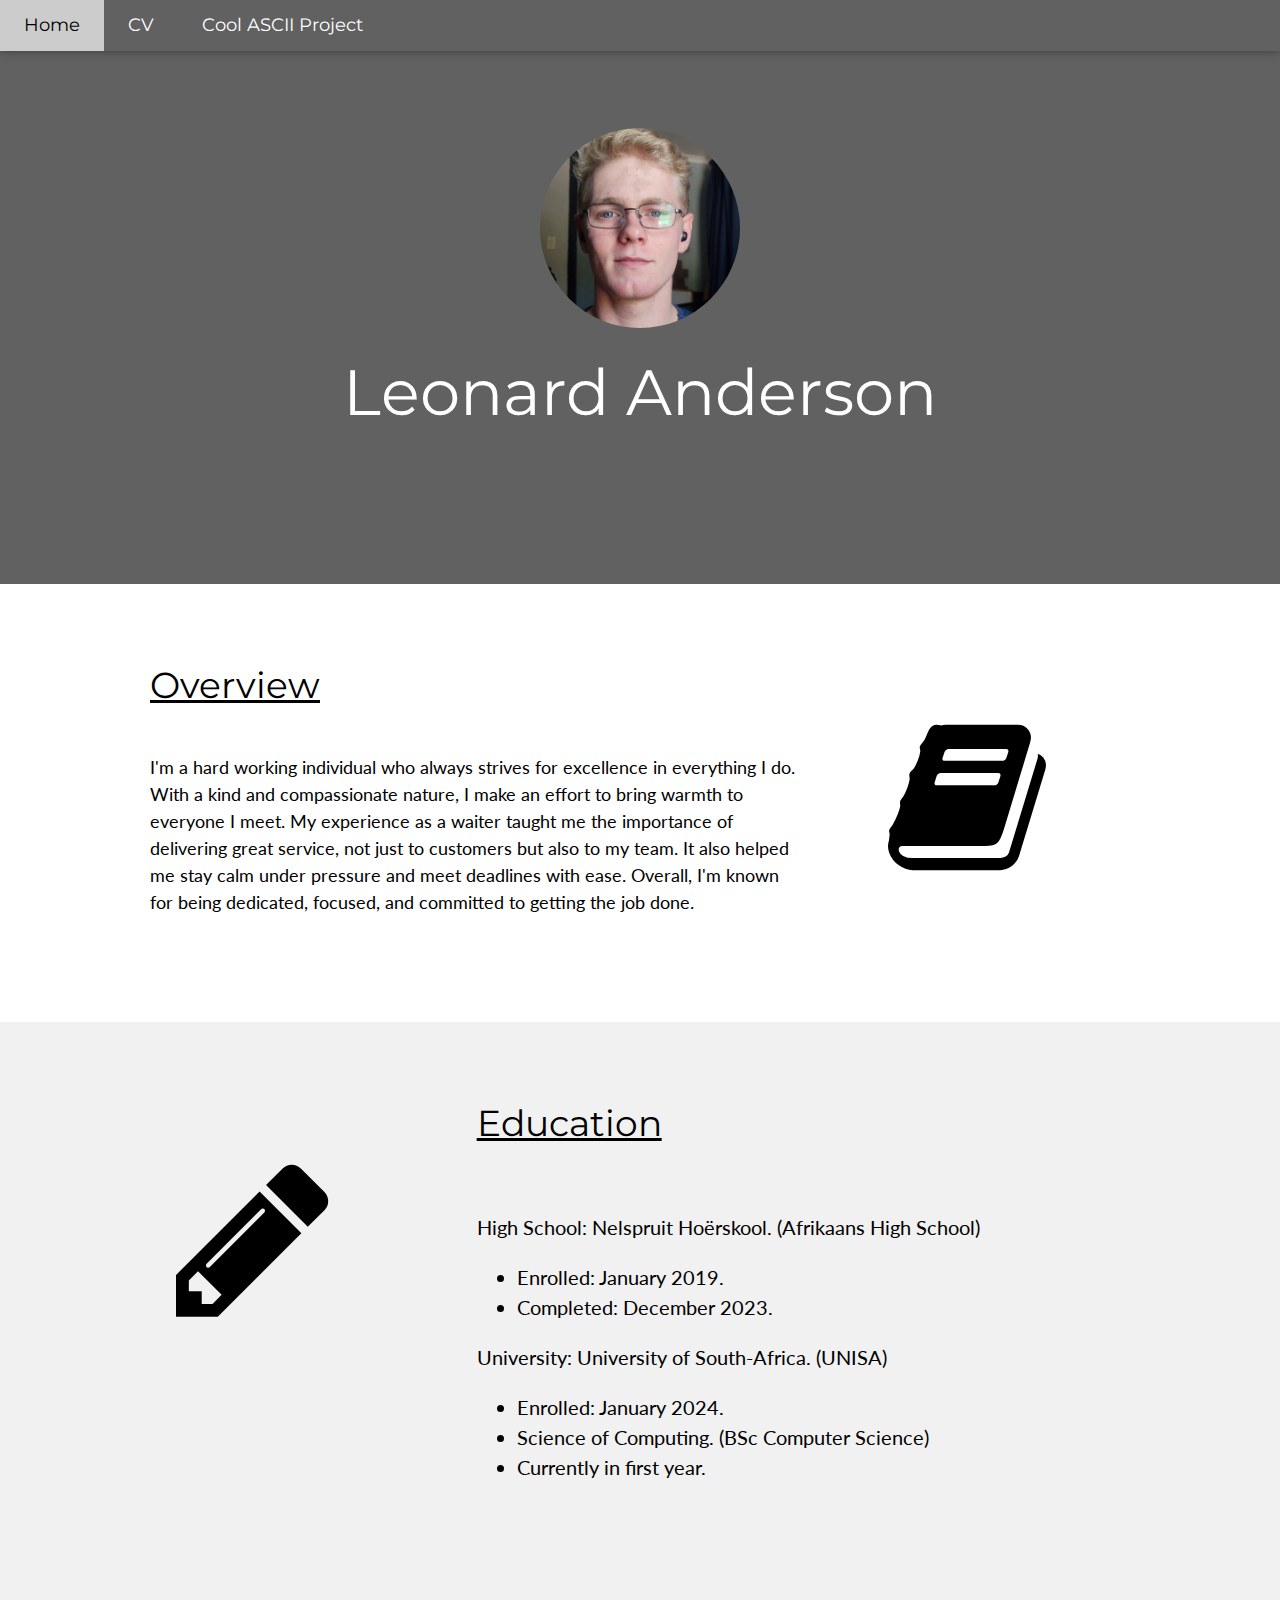
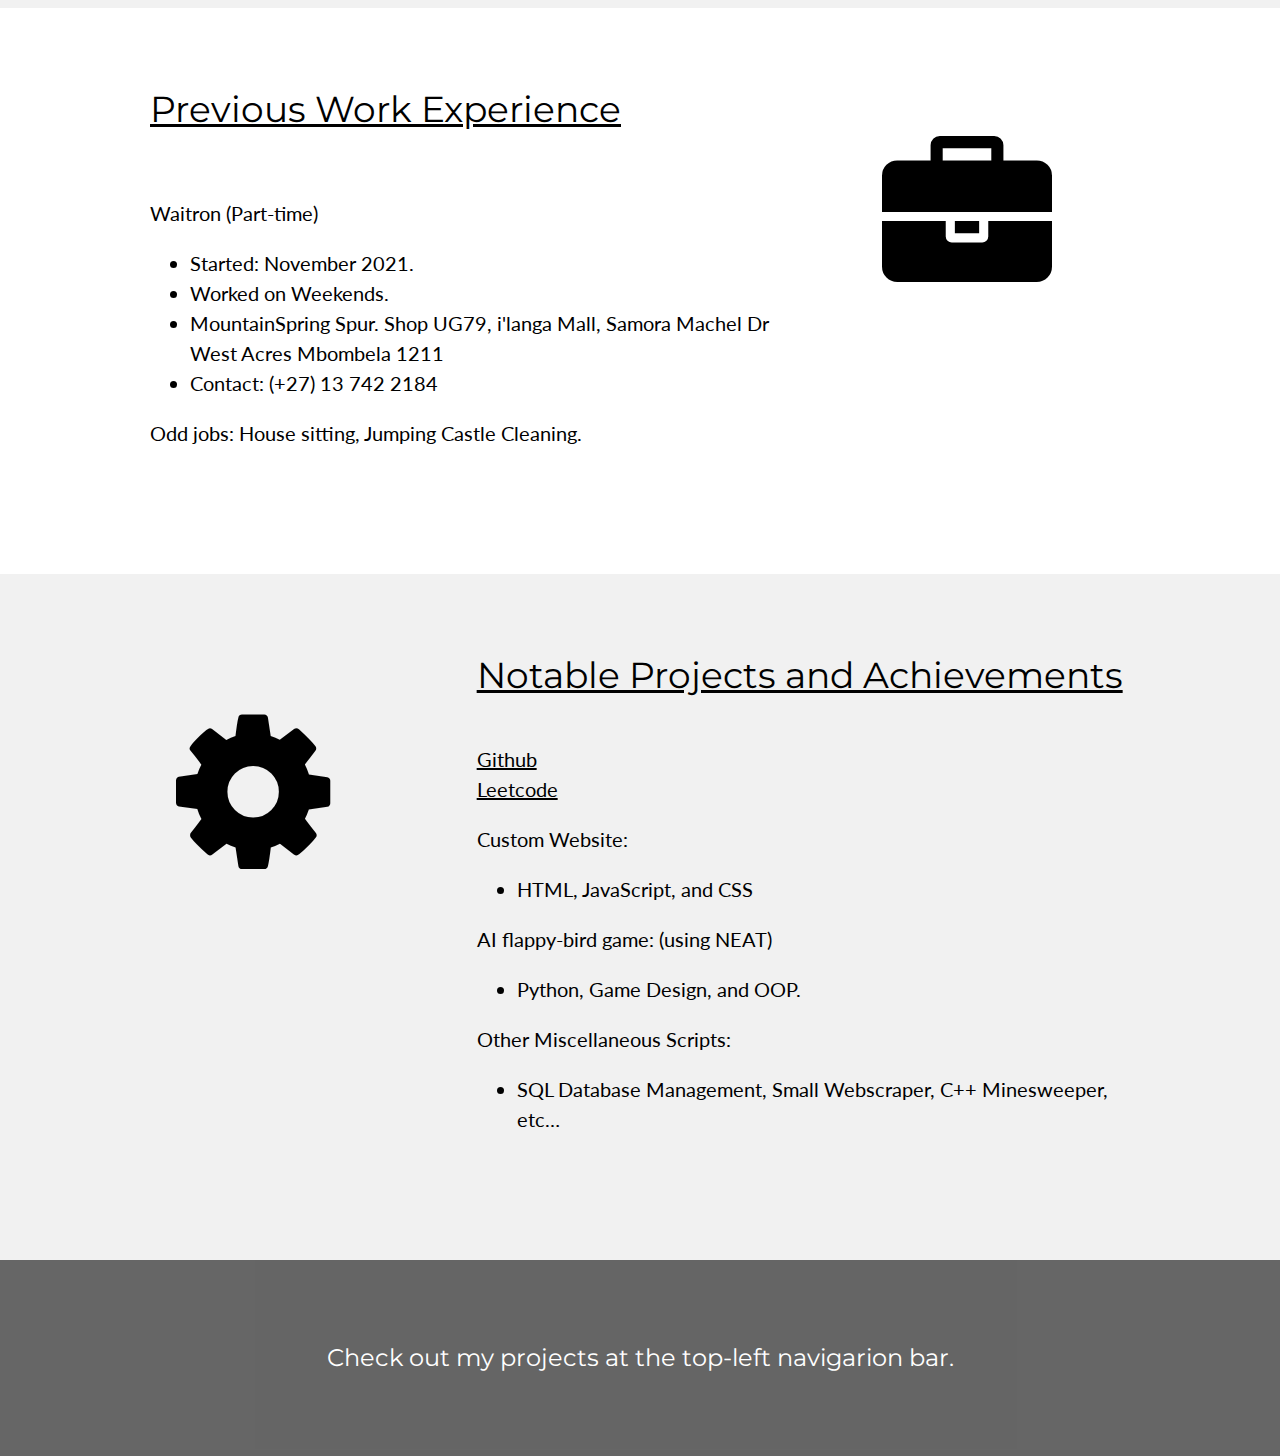
<file: index.html>
<!DOCTYPE html>
<html lang="en">
<head>
<title>Leonard Anderson</title>
<meta charset="UTF-8">
<meta http-equiv='cache-control' content='no-cache'> 
<meta http-equiv='expires' content='0'> 
<meta http-equiv='pragma' content='no-cache'>
<meta name="viewport" content="width=device-width, initial-scale=1">
<link rel="stylesheet" href="https://www.w3schools.com/w3css/4/w3.css">
<link rel="stylesheet" href="https://fonts.googleapis.com/css?family=Lato">
<link rel="stylesheet" href="https://fonts.googleapis.com/css?family=Montserrat">
<link rel="stylesheet" href="https://cdnjs.cloudflare.com/ajax/libs/font-awesome/4.7.0/css/font-awesome.min.css">
<style>
body,h1,h2,h3,h4,h5,h6 {font-family: "Lato", sans-serif}
.w3-bar,h1,button {font-family: "Montserrat", sans-serif}
.fa-anchor,.fa-coffee {font-size:200px}
</style>
</head>
<body>

<!-- Navbar -->
<div class="w3-top">
  <div class="w3-bar w3-dark-grey w3-card w3-left-align w3-large">
    <a class="w3-bar-item w3-button w3-hide-medium w3-hide-large w3-right w3-padding-large w3-hover-white w3-large w3-red" href="javascript:void(0);" onclick="myFunction()" title="Toggle Navigation Menu"><i class="fa fa-bars"></i></a>
    <a href="#" class="w3-bar-item w3-button w3-padding-large w3-white">Home</a>
    <a href="Extra/CV.pdf" class="w3-bar-item w3-button w3-hide-small w3-padding-large w3-hover-white">CV</a>
    <a href="Extra/asciiphoto.html" class="w3-bar-item w3-button w3-hide-small w3-padding-large w3-hover-white">Cool ASCII Project</a>
  </div>

  <!-- Navbar on small screens -->
  <div id="navDemo" class="w3-bar-block w3-white w3-hide w3-hide-large w3-hide-medium w3-large">
    <a href="Extra/CV.pdf" class="w3-bar-item w3-button w3-hide-small w3-padding-large w3-hover-white">CV</a>
    <a href="Extra/Projects.html" class="w3-bar-item w3-button w3-padding-large">Projects</a>
  </div>
</div>

<!-- Header -->
<header class="w3-container w3-dark-grey w3-center" style="padding:128px 16px">
  <img src="photo.jpg" alt="Leonard Anderson" style="width:200px;height:200px;border-radius: 50%;" >  
  <h1 class="w3-margin w3-jumbo">Leonard Anderson</h1>
</header>

<!-- First Grid -->
<div class="w3-row-padding w3-padding-64 w3-container">
  <div class="w3-content">
    <div class="w3-twothird">
      <h1><u>Overview</u></h1>
      <h5 class="w3-padding-32">I'm a hard working individual who always strives for excellence in
        everything I do. With a kind and compassionate nature, I make an
        effort to bring warmth to everyone I meet. My experience as a
        waiter taught me the importance of delivering great service, not
        just to customers but also to my team. It also helped me stay calm
        under pressure and meet deadlines with ease. Overall, I'm known
        for being dedicated, focused, and committed to getting the job
        done.</h5>
    </div>

    <div class="w3-third w3-center">
      <i class="fa fa-book w3-padding-64" style="font-size: 170px;"></i>
    </div>
  </div>
</div>

<!-- Second Grid -->
<div class="w3-row-padding w3-light-grey w3-padding-64 w3-container">
  <div class="w3-content">
    <div class="w3-third w3-center">
      <i class="fa fa-pencil w3-padding-64 w3-margin-right" style="font-size: 180px;position: relative;right: 52px;"></i>
    </div>

    <div class="w3-twothird">
      <h1><u>Education</u></h1>
      <h4 class="w3-padding-32">

        <p>High School: Nelspruit Hoërskool. (Afrikaans High School)</p>
        <ul>
          <li>Enrolled: January 2019.</li>
          <li>Completed: December 2023.</li>
        </ul>
        <p>University: University of South-Africa. (UNISA)</p>
        <ul>
          <li>Enrolled: January 2024.</li>
          <li>Science of Computing. (BSc Computer Science)</li>
          <li>Currently in first year.</li>
        </ul>

    </h4>
    </div>
  </div>
</div>

<!-- Third Grid -->
<div class="w3-row-padding w3-padding-64 w3-container">
    <div class="w3-content">
      <div class="w3-twothird">
        <h1><u>Previous Work Experience</u></h1>
        <h4 class="w3-padding-32">

          <p>Waitron (Part-time)</p>
          <ul>
            <li>Started: November 2021.</li>
            <li>Worked on Weekends.</li>
            <li>MountainSpring Spur.
              Shop UG79, i'langa Mall, Samora Machel Dr
              West Acres
              Mbombela
              1211</li>
            <li>Contact: (+27) 13 742 2184</li>
          </ul>
          <p>Odd jobs: House sitting, Jumping Castle Cleaning.</p>
  
          </h4>
        </div>
  
      <div class="w3-third w3-center">
        <i class="fa fa-briefcase w3-padding-64" style="font-size: 170px;"></i>
      </div>
    </div>
  </div>

<!-- fourth Grid -->
<div class="w3-row-padding w3-light-grey w3-padding-64 w3-container">
  <div class="w3-content">
    <div class="w3-third w3-center">
      <i class="fa fa-cog w3-padding-64 w3-margin-right" style="font-size: 180px;position: relative;right: 52px;"></i>
    </div>

    <div class="w3-twothird">
      <h1><u>Notable Projects and Achievements</u></h1>
      <h4 class="w3-padding-32">

        <div>
          <a href="https://github.com/LeonardAnderson1009" target="_blank">Github</a>
        </div>
        <div>
          <a href="https://leetcode.com/u/Leonardanderson1009/" target="_blank">Leetcode</a>
        </div>

        <p>Custom Website:</p>
        <ul>
          <li>HTML, JavaScript, and CSS</li>
        </ul>

        <p>AI flappy-bird game: (using NEAT)</p>
        <ul>
          <li>Python, Game Design, and OOP.</li>
        </ul>

        <p>Other Miscellaneous Scripts:</p>
        <ul>
          <li>SQL Database Management, Small Webscraper, C++
            Minesweeper, etc…</li>
        </ul>

    </h4>
    </div>
  </div>
</div>

<!-- Black Bar --> 
<div class="w3-container w3-black w3-center w3-opacity w3-padding-64">
    <h1 class="w3-margin w3-xlarge">Check out my projects at the top-left navigarion bar.</h1>
</div>

<!-- Footer -->

<script>
// Used to toggle the menu on small screens when clicking on the menu button
function myFunction() {
  var x = document.getElementById("navDemo");
  if (x.className.indexOf("w3-show") == -1) {
    x.className += " w3-show";
  } else { 
    x.className = x.className.replace(" w3-show", "");
  }
}
</script>

</body>
</html>
</file>
